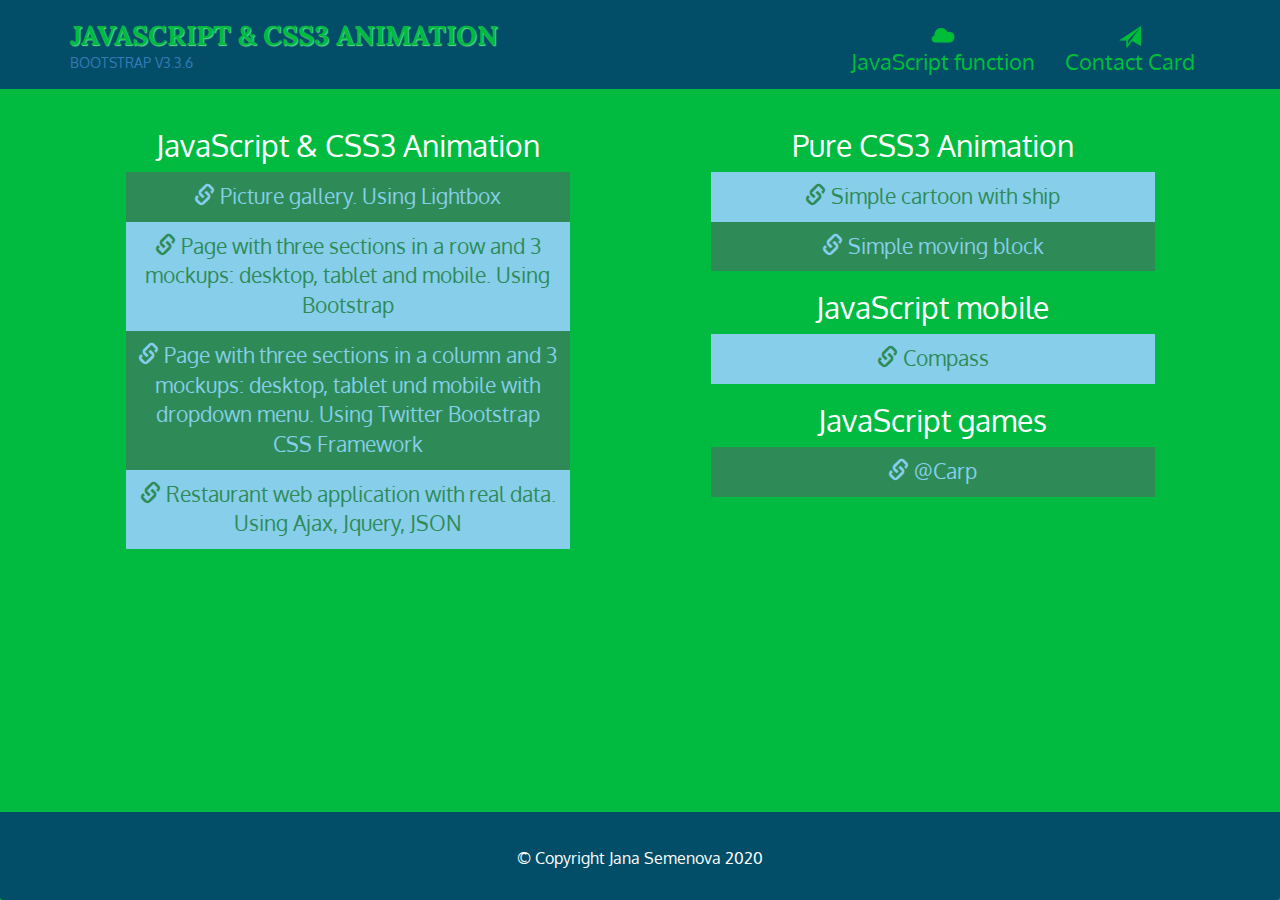
<file: animation_list.html>
<!DOCTYPE html>
<html>
<head>
    <meta charset='utf-8'>
    <meta name="viewport" content="width=device-width, initial-scale=1">
    <meta http-equiv='X-UA-Compatible' content='IE=edge'>
    <title>Jana Semenova animation list</title>
    <link rel="stylesheet" href="css/bootstrap.min.css">
    <link rel="stylesheet" href="css/styles.css">
    <link rel="apple-touch-icon" sizes="180x180" href="apple-touch-icon.png">
    <link rel="icon" type="image/png" sizes="32x32" href="favicon-32x32.png">
    <link rel="icon" type="image/png" sizes="16x16" href="favicon-16x16.png">
    <link rel="manifest" href="site.webmanifest">
    <link href='https://fonts.googleapis.com/css?family=Oxygen:400,300,700' rel='stylesheet' type='text/css'>
    <link href='https://fonts.googleapis.com/css?family=Lora' rel='stylesheet' type='text/css'>
</head>
<body>
<nav id="header-nav" class="navbar navbar-default">
    <div class="container">
      <div class="navbar-header">

        <div class="navbar-brand">
          <h1>Javascript & CSS3 Animation</h1>
          <p>
            <span><a href="http://getbootstrap.com" target="_blank">Bootstrap v3.3.6</a></span>
          </p>
        </div>

        <button type="button" class="navbar-toggle collapsed" data-toggle="collapse" data-target="#collapsable-nav" aria-expanded="false">
          <span class="sr-only">Toggle navigation</span>
          <span class="icon-bar"></span>
          <span class="icon-bar"></span>
          <span class="icon-bar"></span>
        </button>
      </div>
      
      <div id="collapsable-nav" class="collapse navbar-collapse">
        <ul id="nav-list" class="nav navbar-nav navbar-right">
          <li>
            <a href="https://wixhub.github.io/script_list.html">
              <span class="glyphicon glyphicon-cloud"></span><br class="hidden-xs"><span> JavaScript function</span></a>
          </li>
          <li class="hidden-xs">
            <a href="https://wixhub.github.io/">
              <span class="glyphicon glyphicon-send"></span><br class="hidden-xs"><span> Contact Card</span></a>
          </li>
        </ul><!-- #nav-list -->
      </div><!-- .collapse .navbar-collapse -->
    </div><!-- .container -->
  </nav><!-- #header-nav -->
</header>

<div id="contact-btn" class="visible-xs">
  <a class="btn" href="https://wixhub.github.io/">
  <span class="glyphicon glyphicon-send"></span>
  Contact Card
  </a>
</div>

<div id="main-content" class="container">
    <!-- 'text-center' is a Bootstrap class -->
    <div class="row">
        <div class="col-lg-6 col-md-6 col-sm-12 col-xs-12 container text-center">
            <h2 class="text-center">JavaScript & CSS3 Animation</h2>
            <a href="https://wixhub.github.io/javascript_interface/gallery.html" target="_blank"><div class="odd_row"><span class="glyphicon glyphicon-link"></span> Picture gallery. Using Lightbox</div></a>
            <a href="https://wixhub.github.io/fullstack_development/module2-solution/index.html" target="_blank"><div class="even_row"><span class="glyphicon glyphicon-link"></span> Page with three sections in a row and 3 mockups: desktop, tablet and mobile. Using Bootstrap</div></a>
            <a href="https://wixhub.github.io/fullstack_development/module3-solution/index.html" target="_blank"><div class="odd_row"><span class="glyphicon glyphicon-link"></span> Page with three sections in a column and 3 mockups: desktop, tablet und mobile with dropdown menu. Using Twitter Bootstrap CSS Framework</div></a> 
            <a href="https://wixhub.github.io/fullstack_development/module5-solution/index.html" target="_blank"><div class="even_row"><span class="glyphicon glyphicon-link"></span> Restaurant web application with real data. Using Ajax, Jquery, JSON</div></a>
        </div>
        <div class="col-lg-6 col-md-6 col-sm-12 col-xs-12 container text-center">
            <h2 class="text-center">Pure CSS3 Animation</h2>
            <a href="https://wixhub.github.io/interface_development/ship_css/ship.html" target="_blank"><div class="even_row"><span class="glyphicon glyphicon-link"></span> Simple cartoon with ship</div></a>
            <a href="https://wixhub.github.io/interface_development/block_css/block.html" target="_blank"><div class="odd_row"><span class="glyphicon glyphicon-link"></span> Simple moving block</div></a>
            <h2 class="text-center">JavaScript mobile</h2>
            <a href="https://wixhub.github.io/javascript_mobile/compass.html" target="_blank"><div class="even_row"><span class="glyphicon glyphicon-link"></span> Compass</div></a>
            <h2 class="text-center">JavaScript games</h2>
            <a href="https://wixhub.github.io/javascript_games/fish.html" target="_blank"><div class="odd_row"><span class="glyphicon glyphicon-link"></span> @Carp</div></a>
        </div>
    </div>
</div> <!-- End of #main-content -->

<footer class="panel-footer buttom-footer">
    <div class="container">
      <div class="text-center">&copy; Copyright Jana Semenova 2020</div>
    </div>
</footer>

<!-- jQuery (Bootstrap JS plugins depend on it) -->
<script src="js/jquery-2.1.4.min.js"></script>
<script src="js/bootstrap.js"></script>
</body>
</html>
</file>
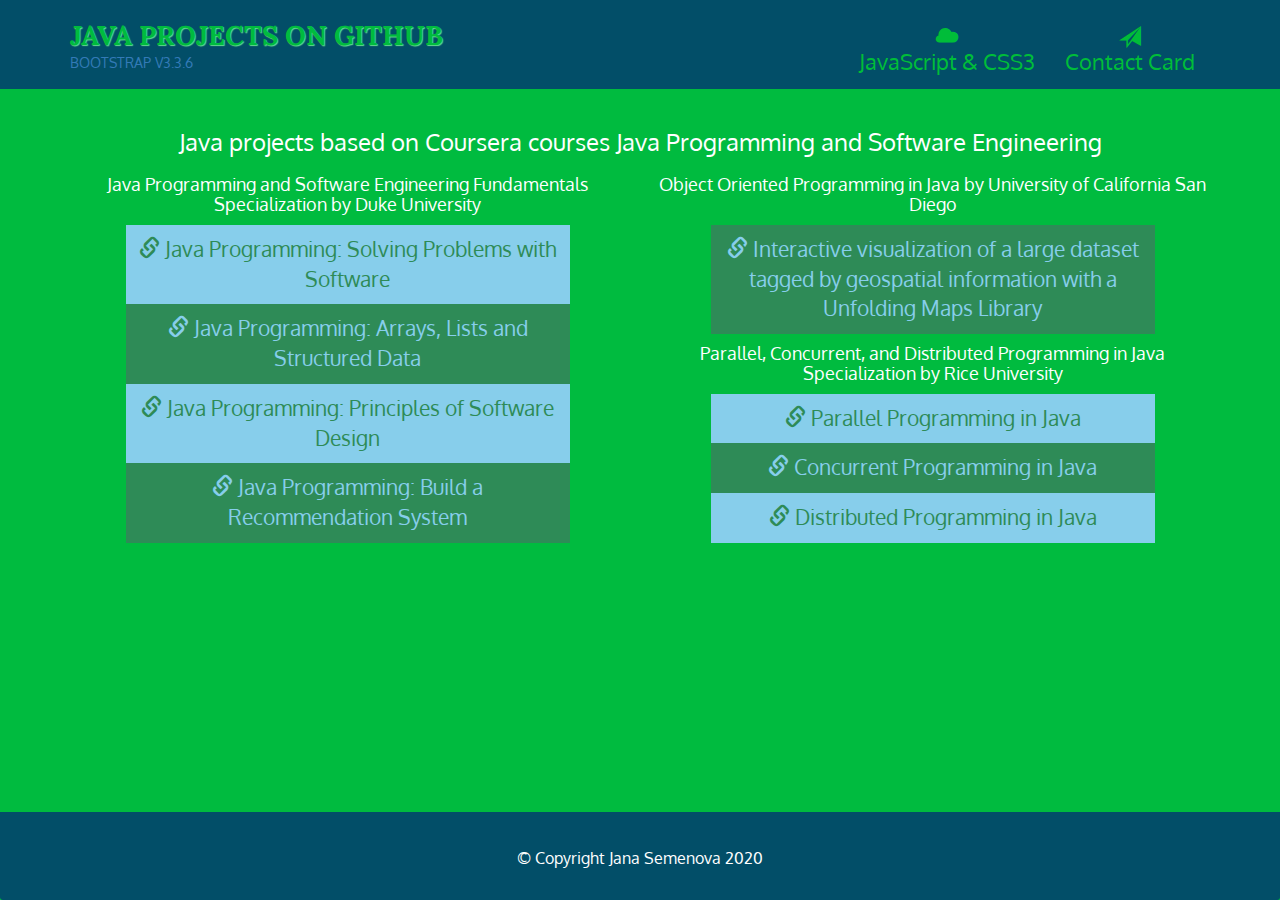
<file: javaproj_list.html>
<!DOCTYPE html>
<html>
<head>
    <meta charset='utf-8'>
    <meta name="viewport" content="width=device-width, initial-scale=1">
    <meta http-equiv='X-UA-Compatible' content='IE=edge'>
    <title>Jana Semenova Java projects</title>
    <link rel="apple-touch-icon" sizes="180x180" href="apple-touch-icon.png">
    <link rel="icon" type="image/png" sizes="32x32" href="favicon-32x32.png">
    <link rel="icon" type="image/png" sizes="16x16" href="favicon-16x16.png">
    <link rel="manifest" href="site.webmanifest">
    <link rel="stylesheet" href="css/bootstrap.min.css">
    <link rel="stylesheet" href="css/styles.css">
    <link href='https://fonts.googleapis.com/css?family=Oxygen:400,300,700' rel='stylesheet' type='text/css'>
    <link href='https://fonts.googleapis.com/css?family=Lora' rel='stylesheet' type='text/css'>
</head>
<body>
    <nav id="header-nav" class="navbar navbar-default">
        <div class="container">
          <div class="navbar-header">
    
            <div class="navbar-brand">
              <h1>Java projects on GitHub</h1>
              <p>
                <span><a href="http://getbootstrap.com" target="_blank">Bootstrap v3.3.6</a></span>
              </p>
            </div>
    
            <button type="button" class="navbar-toggle collapsed" data-toggle="collapse" data-target="#collapsable-nav" aria-expanded="false">
              <span class="sr-only">Toggle navigation</span>
              <span class="icon-bar"></span>
              <span class="icon-bar"></span>
              <span class="icon-bar"></span>
            </button>
          </div>
          
          <div id="collapsable-nav" class="collapse navbar-collapse">
            <ul id="nav-list" class="nav navbar-nav navbar-right">
              <li>
                <a href="https://wixhub.github.io/index.html#JS">
                  <span class="glyphicon glyphicon-cloud"></span><br class="hidden-xs"><span>JavaScript & CSS3</span></a>
              </li>
              <li>
                <a href="https://wixhub.github.io/">
                  <span class="glyphicon glyphicon-send"></span><br class="hidden-xs"><span>Contact Card</span></a>
              </li>
            </ul><!-- #nav-list -->
          </div><!-- .collapse .navbar-collapse -->
        </div><!-- .container -->
      </nav><!-- #header-nav -->
    </header>
    
    <div id="main-content" class="container">
        <!-- 'text-center' is a Bootstrap class -->
        <h3 class="text-center">Java projects based on Coursera courses Java Programming and Software Engineering </h3>
        <div class="row">
            <div class="col-lg-6 col-md-6 col-sm-12 col-xs-12 container text-center">
                <h4>Java Programming and Software Engineering Fundamentals Specialization by Duke University</h4>
                <a href="https://github.com/wixhub/java_programming" target="_blank">
                    <div class="even_row"><span class="glyphicon glyphicon-link"></span> Java Programming: Solving Problems with Software</div>
                </a>
                <a href="https://github.com/wixhub/java_programming" target="_blank">
                    <div class="odd_row"><span class="glyphicon glyphicon-link"></span> Java Programming: Arrays, Lists and Structured Data</div>
                </a>
                <a href="https://github.com/wixhub/java_programming" target="_blank">
                    <div class="even_row"><span class="glyphicon glyphicon-link"></span> Java Programming: Principles of Software Design</div>
                </a>
                <a href="https://github.com/wixhub/java_programming" target="_blank">
                    <div class="odd_row"><span class="glyphicon glyphicon-link"></span> Java Programming: Build a Recommendation System</div>
                </a>
            </div>
            <div class="col-lg-6 col-md-6 col-sm-12 col-xs-12 container text-center">
                <h4>Object Oriented Programming in Java by University of California San Diego</h4>
                <a href="https://github.com/wixhub/java_unfoldingmaps" target="_blank">
                    <div class="odd_row"><span class="glyphicon glyphicon-link"></span> Interactive visualization of a large dataset tagged by geospatial information with a Unfolding Maps Library</div>
                </a>
                <h4>Parallel, Concurrent, and Distributed Programming in Java Specialization by Rice University</h4>
                <a href="https://github.com/wixhub/java_parallel" target="_blank">
                    <div class="even_row"><span class="glyphicon glyphicon-link"></span> Parallel Programming in Java</div>
                </a>
                <a href="https://github.com/wixhub/java_parallel" target="_blank">
                    <div class="odd_row"><span class="glyphicon glyphicon-link"></span> Concurrent Programming in Java</div>
                </a>
                <a href="https://github.com/wixhub/java_parallel" target="_blank">
                    <div class="even_row"><span class="glyphicon glyphicon-link"></span> Distributed Programming in Java</div>
                </a>
            </div>
        </div>
    </div> <!-- End of #main-content -->
    
    <footer class="panel-footer buttom-footer">
        <div class="container">
          <div class="text-center">&copy; Copyright Jana Semenova 2020</div>
        </div>
    </footer>
    
    <!-- jQuery (Bootstrap JS plugins depend on it) -->
    <script src="js/jquery-2.1.4.min.js"></script>
    <script src="js/bootstrap.js"></script>
</body>
</html>
</file>
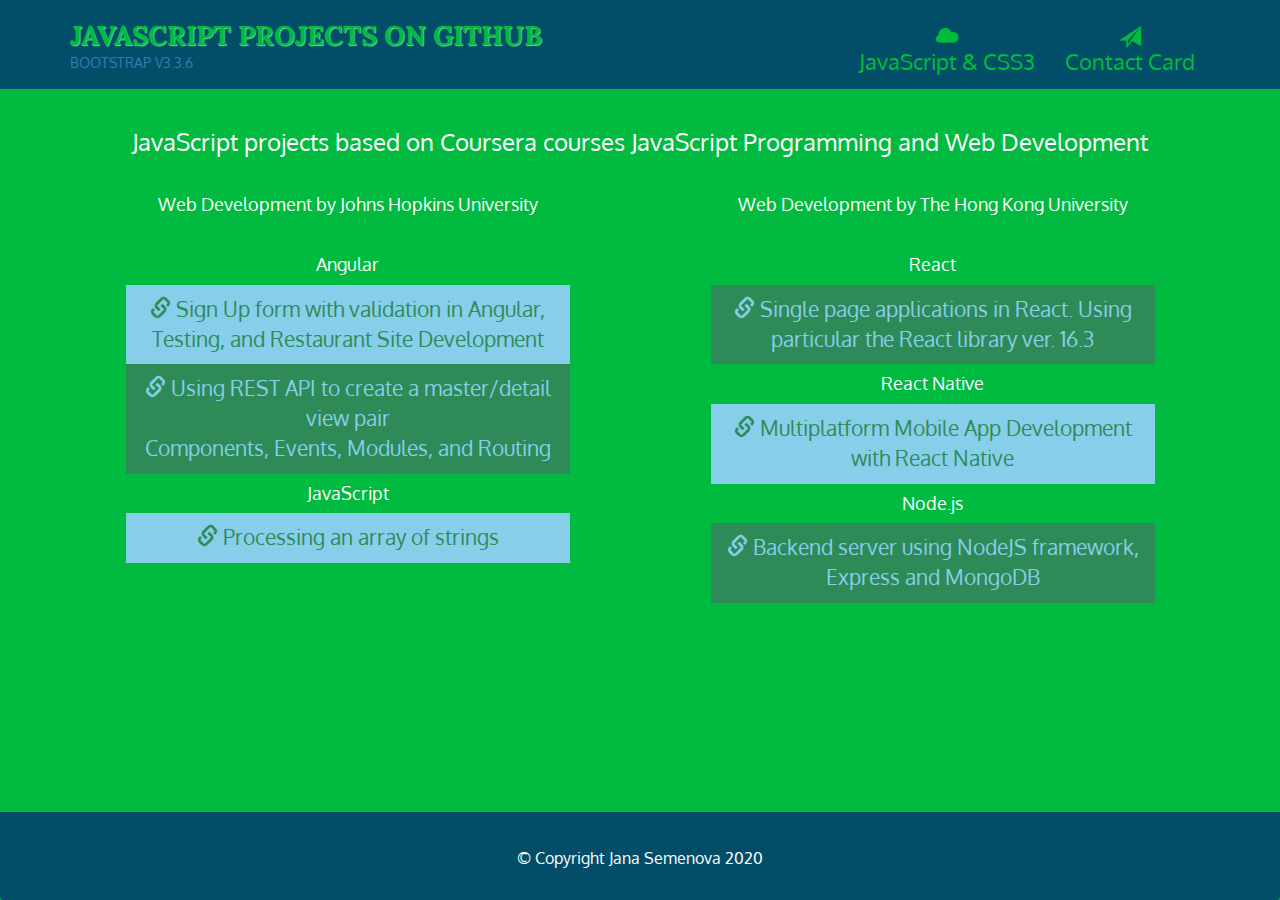
<file: script_list.html>
<!DOCTYPE html>
<html>

<head>
    <meta charset='utf-8'>
    <meta name="viewport" content="width=device-width, initial-scale=1">
    <meta http-equiv='X-UA-Compatible' content='IE=edge'>
    <title>Jana Semenova JavaScript projects</title>
    <link rel="apple-touch-icon" sizes="180x180" href="apple-touch-icon.png">
    <link rel="icon" type="image/png" sizes="32x32" href="favicon-32x32.png">
    <link rel="icon" type="image/png" sizes="16x16" href="favicon-16x16.png">
    <link rel="manifest" href="site.webmanifest">
    <link rel="stylesheet" href="css/bootstrap.min.css">
    <link rel="stylesheet" href="css/styles.css">
    <link href='https://fonts.googleapis.com/css?family=Oxygen:400,300,700' rel='stylesheet' type='text/css'>
    <link href='https://fonts.googleapis.com/css?family=Lora' rel='stylesheet' type='text/css'>
</head>

<body>
    <nav id="header-nav" class="navbar navbar-default">
        <div class="container">
            <div class="navbar-header">

                <div class="navbar-brand">
                    <h1>JavaScript projects on GitHub</h1>
                    <p>
                        <span><a href="http://getbootstrap.com" target="_blank">Bootstrap v3.3.6</a></span>
                    </p>
                </div>

                <button type="button" class="navbar-toggle collapsed" data-toggle="collapse"
                    data-target="#collapsable-nav" aria-expanded="false">
                    <span class="sr-only">Toggle navigation</span>
                    <span class="icon-bar"></span>
                    <span class="icon-bar"></span>
                    <span class="icon-bar"></span>
                </button>
            </div>

            <div id="collapsable-nav" class="collapse navbar-collapse">
                <ul id="nav-list" class="nav navbar-nav navbar-right">
                    <li>
                        <a href="https://wixhub.github.io/index.html#JS">
                            <span class="glyphicon glyphicon-cloud"></span><br class="hidden-xs"><span>JavaScript &
                                CSS3</span></a>
                    </li>
                    <li>
                        <a href="https://wixhub.github.io/">
                            <span class="glyphicon glyphicon-send"></span><br class="hidden-xs"><span>Contact
                                Card</span></a>
                    </li>
                </ul><!-- #nav-list -->
            </div><!-- .collapse .navbar-collapse -->
        </div><!-- .container -->
    </nav><!-- #header-nav -->
    </header>

    <div id="main-content" class="container">
        <!-- 'text-center' is a Bootstrap class -->
        <h3 class="text-center">JavaScript projects based on Coursera courses JavaScript Programming and Web Development
        </h3>
        <div style="height: 20px;"></div>
        <div class="row">
            <div class="col-lg-6 col-md-6 col-sm-12 col-xs-12 container text-center">
                <h4>Web Development by Johns Hopkins University</h4>
                <div style="height: 20px;"></div>
                <h4>Angular</h4>
                <a href="https://wixhub.github.io/fullstack_development/AngularJS/Module5/index.html" target="_blank">
                    <div class="even_row"><span class="glyphicon glyphicon-link"></span> Sign Up form with validation in Angular, Testing, and
                        Restaurant Site Development</div>
                </a>
                <a href="https://wixhub.github.io/fullstack_development/AngularJS/Module4/index.html" target="_blank">
                    <div class="odd_row"><span class="glyphicon glyphicon-link"></span> Using REST API to create a master/detail view pair<br> Components, Events, Modules, and
                        Routing</div>
                </a>
                <h4>JavaScript</h4>
                <a href="https://wixhub.github.io/fullstack_development/module4-solution/index.html" target="_blank">
                    <div class="even_row"><span class="glyphicon glyphicon-link"></span> Processing an array of strings
                    </div>
                </a>
            </div>
            <div class="col-lg-6 col-md-6 col-sm-12 col-xs-12 container text-center">
                <h4>Web Development by The Hong Kong University</h4>
                <div style="height: 20px;"></div>
                <h4>React</h4>
                <a href="https://wixhub.github.io/full-stack-react/react/index.html" target="_blank">
                    <div class="odd_row"><span class="glyphicon glyphicon-link"></span> Single page applications in React. Using particular the React library ver. 16.3</div>
                </a>
                <h4>React Native</h4>
                <a href="https://wixhub.github.io/full-stack-react/react-native/index.html" target="_blank">
                    <div class="even_row"><span class="glyphicon glyphicon-link"></span>  Multiplatform Mobile App Development with React Native
                    </div>
                </a>
                <h4>Node.js</h4>
                <a href="https://wixhub.github.io/full-stack-react/nodejs/index.html" target="_blank">
                    <div class="odd_row"><span class="glyphicon glyphicon-link"></span> Backend server using NodeJS framework, Express and MongoDB
                    </div>
                </a>
            </div>
        </div>
    </div> <!-- End of #main-content -->

    <footer class="panel-footer buttom-footer">
        <div class="container">
            <div class="text-center">&copy; Copyright Jana Semenova 2020</div>
        </div>
    </footer>

    <!-- jQuery (Bootstrap JS plugins depend on it) -->
    <script src="js/jquery-2.1.4.min.js"></script>
    <script src="js/bootstrap.js"></script>
</body>

</html>
</file>
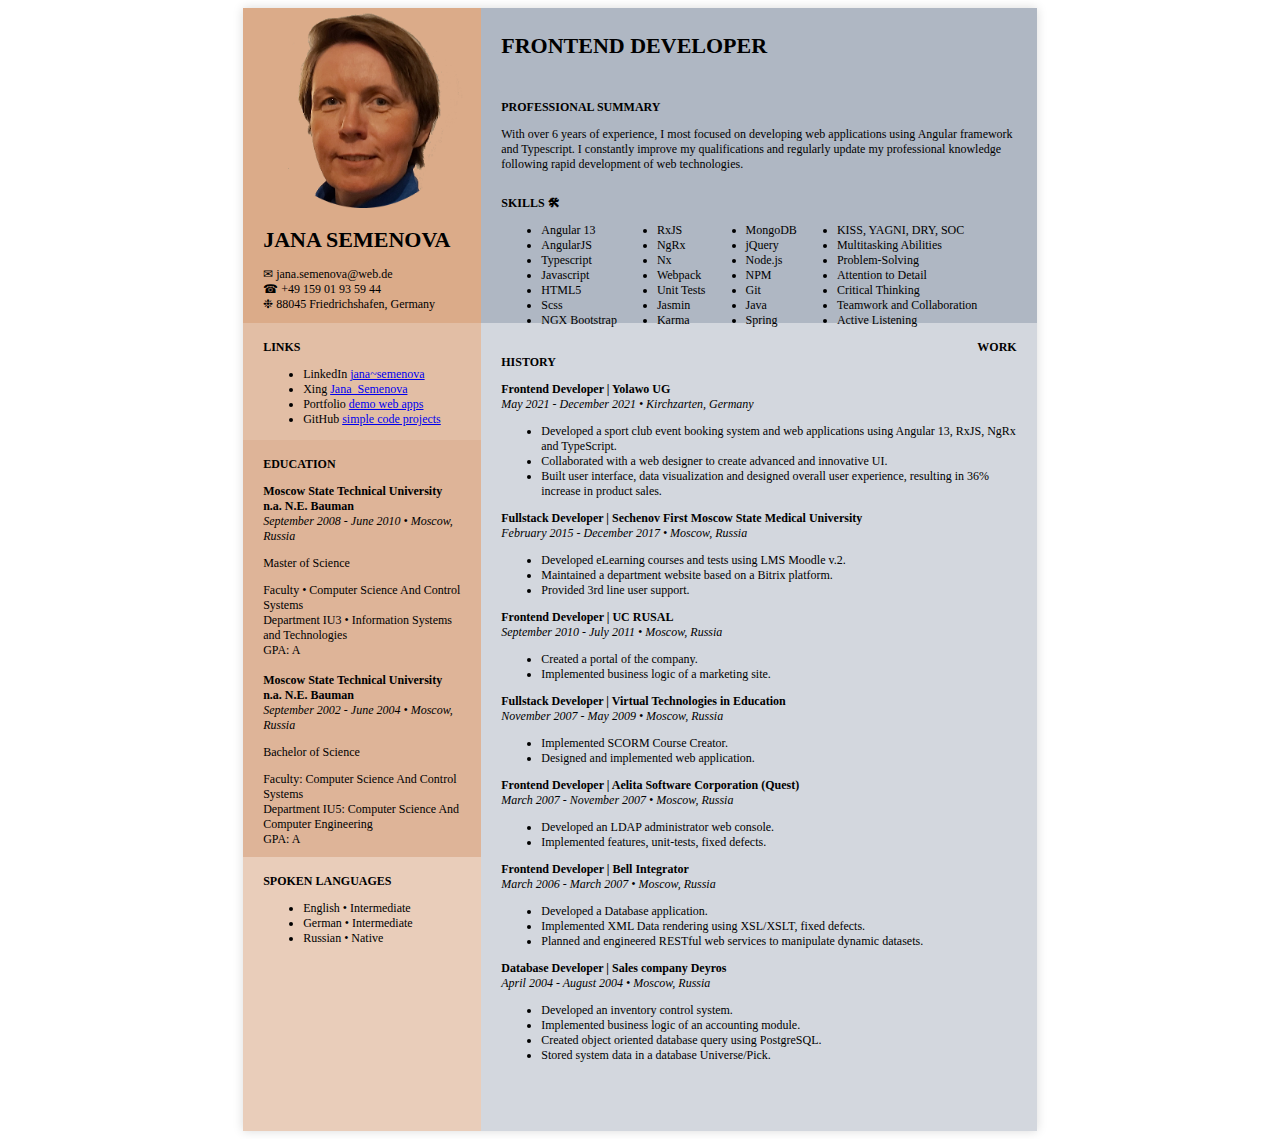
<file: personal/cv.html>
<!DOCTYPE html>
<html>
  <head>
    <meta charset="utf-8" />

    <title>Jana Semenova CV</title>
    <link
      href="https://fonts.googleapis.com/css?family=Open+Sans+Condensed:300|Sonsie+One"
      rel="stylesheet"
      type="text/css"
    />
    <link rel="stylesheet" href="style.css" />
  </head>

  <body>
    <div class="main-box">
      <div class="vertical-1">
        <div class="heading top">
          <img
            src="jana_semenova.png"
            alt="Jana Semenova"
            width="200"
            height="200"
          />
          <h1 class="section-name">Jana Semenova</h1>
          <span>&#9993; jana.semenova@web.de</span><br />
          <span>&#9742; +49 159 01 93 59 44</span><br />
          <span>&#10057; 88045 Friedrichshafen, Germany</span>
        </div>
        <div class="links">
          <h3 class="section-title">Links</h3>
          <ul>
            <li>
              LinkedIn
              <a href="https://www.linkedin.com/in/jana~semenova"
                >jana~semenova</a
              >
            </li>
            <li>
              Xing
              <a
                href="https://www.xing.com/profile/Jana_Semenova3/portfolio"
                target="_blank"
                >Jana_Semenova</a
              >
            </li>
            <li>
              Portfolio
              <a href="https://portefeuille.bitbucket.io/" target="_blank"
                >demo web apps</a
              >
            </li>
            <li>
              GitHub
              <a href="https://github.com/wixhub" target="_blank"
                >simple code projects</a
              >
            </li>
          </ul>
        </div>
        <div class="education">
          <h3 class="section-title">Education</h3>
          <span><b>Moscow State Technical University n.a. N.E. Bauman</b></span
          ><br />
          <span class="kursive"
            >September 2008 - June 2010 &bull; Moscow, Russia</span
          >
          <p>Master of Science</p>
          <span>Faculty &bull; Computer Science And Control Systems</span><br />
          <span>Department IU3 &bull; Information Systems and Technologies</span
          ><br />
          <span>GPA: A</span><br /><br />
          <span><b>Moscow State Technical University n.a. N.E. Bauman</b></span
          ><br />
          <span class="kursive"
            >September 2002 - June 2004 &bull; Moscow, Russia</span
          >
          <p>Bachelor of Science</p>
          <span>Faculty: Computer Science And Control Systems</span><br />
          <span>Department IU5: Computer Science And Computer Engineering</span
          ><br />
          <span>GPA: A</span>
        </div>
        <div class="languages">
          <h3 class="section-title">Spoken languages</h3>
          <ul>
            <li>English &bull; Intermediate</li>
            <li>German &bull; Intermediate</li>
            <li>Russian &bull; Native</li>
          </ul>
        </div>
      </div>
      <div class="vertical-2">
        <div class="professional top">
          <h1 class="section-name">Frontend Developer</h1>
          <br />
          <h3 class="section-title">Professional Summary</h3>
          <p>
            With over 6 years of experience, I most focused on developing web
            applications using Angular framework and Typescript. I constantly
            improve my qualifications and regularly update my professional
            knowledge following rapid development of web technologies.
          </p>
          <div class="column">
            <h3 class="section-title">Skills &#128736;</h3>
            <ul>
              <li>Angular 13</li>
              <li>AngularJS</li>
              <li>Typescript</li>
              <li>Javascript</li>
              <li>HTML5</li>
              <li>Scss</li>
              <li>NGX Bootstrap</li>
            </ul>
          </div>
          <div class="column">
            <h3 class="section-title">&nbsp;</h3>
            <ul>
              <li>RxJS</li>
              <li>NgRx</li>
              <li>Nx</li>
              <li>Webpack</li>
              <li>Unit Tests</li>
              <li>Jasmin</li>
              <li>Karma</li>
            </ul>
          </div>
          <div class="column">
            <h3 class="section-title">&nbsp;</h3>
            <ul>
              <li>MongoDB</li>
              <li>jQuery</li>
              <li>Node.js</li>
              <li>NPM</li>
              <li>Git</li>
              <li>Java</li>
              <li>Spring</li>
            </ul>
          </div>
          <div class="column">
            <h3 class="section-title">&nbsp;</h3>
            <ul>
              <li>KISS, YAGNI, DRY, SOC</li>
              <li>Multitasking Abilities</li>
              <li>Problem-Solving</li>
              <li>Attention to Detail</li>
              <li>Critical Thinking</li>
              <li>Teamwork and Collaboration</li>
              <li>Active Listening</li>
            </ul>
          </div>
        </div>
        <div class="work">
          <h3 class="section-title">Work history</h3>
          <span><b>Frontend Developer | Yolawo UG</b></span
          ><br />
          <span class="kursive"
            >May 2021 - December 2021 &bull; Kirchzarten, Germany</span
          >
          <ul>
            <li>
              Developed a sport club event booking system and web applications
              using Angular 13, RxJS, NgRx and TypeScript.
            </li>
            <li>
              Collaborated with a web designer to create advanced and innovative
              UI.
            </li>
            <li>
              Built user interface, data visualization and designed overall user
              experience, resulting in 36% increase in product sales.
            </li>
          </ul>
          <span
            ><b>
              Fullstack Developer | Sechenov First Moscow State Medical
              University</b
            ></span
          ><br />
          <span class="kursive"
            >February 2015 - December 2017 &bull; Moscow, Russia</span
          >

          <ul>
            <li>Developed eLearning courses and tests using LMS Moodle v.2.</li>
            <li>Maintained a department website based on a Bitrix platform.</li>
            <li>Provided 3rd line user support.</li>
          </ul>

          <span><b>Frontend Developer | UC RUSAL</b></span
          ><br />
          <span class="kursive"
            >September 2010 - July 2011 &bull; Moscow, Russia</span
          >

          <ul>
            <li>Created a portal of the company.</li>
            <li>Implemented business logic of a marketing site.</li>
          </ul>

          <span
            ><b
              >Fullstack Developer | Virtual Technologies in Education</b
            ></span
          ><br />
          <span class="kursive"
            >November 2007 - May 2009 &bull; Moscow, Russia</span
          >

          <ul>
            <li>Implemented SCORM Course Creator.</li>
            <li>Designed and implemented web application.</li>
          </ul>

          <span
            ><b
              >Frontend Developer | Aelita Software Corporation (Quest)</b
            ></span
          ><br />
          <span class="kursive"
            >March 2007 - November 2007 &bull; Moscow, Russia</span
          >

          <ul>
            <li>Developed an LDAP administrator web console.</li>
            <li>Implemented features, unit-tests, fixed defects.</li>
          </ul>

          <span><b>Frontend Developer | Bell Integrator</b></span
          ><br />
          <span class="kursive"
            >March 2006 - March 2007 &bull; Moscow, Russia</span
          >

          <ul>
            <li>Developed a Database application.</li>
            <li>
              Implemented XML Data rendering using XSL/XSLT, fixed defects.
            </li>
            <li>
              Planned and engineered RESTful web services to manipulate dynamic
              datasets.
            </li>
          </ul>

          <span><b>Database Developer | Sales company Deyros</b></span
          ><br />
          <span class="kursive"
            >April 2004 - August 2004 &bull; Moscow, Russia</span
          >

          <ul>
            <li>Developed an inventory control system.</li>
            <li>Implemented business logic of an accounting module.</li>
            <li>Created object oriented database query using PostgreSQL.</li>
            <li>Stored system data in a database Universe/Pick.</li>
          </ul>
        </div>
      </div>
    </div>
  </body>
</html>
</file>
<file: css/styles.css>
/* GLOBAL STYLES */

* {
  box-sizing: border-box;
}

html, body {
  font-size: 100%;
  height: 100%;
  background-color: #00BB3F;
  color: #fff;
  font-family: 'Oxygen', sans-serif;
}

/*

Links can be styled differently depending on what state they are in.

The four links states are:

a:link - a normal, unvisited link
a:visited - a link the user has visited
a:hover - a link when the user mouses over it
a:active - a link the moment it is clicked 

*/
a,  a:link, a:visited, a:hover, a:active {
  text-decoration: none;
}
a:hover { text-decoration: none; }

/** HEADER **/

#header-nav {
  background-color: #024E68;
  border-radius: 0;
  border: 0;
}

.navbar-brand {
  padding-top: 25px;
}

.navbar-brand h1 {
  /* heder */
  font-family: 'Lora', serif;
  color: #00BB3F;
  font-size: 1.5em;
  text-transform: uppercase;
  font-weight: bold;
  text-shadow: 1px 1px 1px #63DD8D;
  margin-top: 0;
  margin-bottom: 0;
  line-height: .75;
}

.navbar-brand a:hover, .navbar-brand a:focus {
  text-decoration: none;
}

.navbar-brand p {
  color: #E7E7E7;
  text-transform: uppercase;
  font-size: .8em;
  margin-top: 5px;
}

.navbar-brand p span {
  vertical-align: middle;
}

#nav-list {
  margin-top: 10px;
}

#nav-list a {
  color: #00BD39;
  text-align: center;
}

#nav-list a:hover {
  background: #E7E7E7;
}

#nav-list a span {
  font-size: 1.4em;
}

#contact {
  margin: 0px;
  padding: 15px;
}

#contact a {
  text-align: right;
  padding-bottom: 0;
}

#contact div {
  color: #00BD39;
  text-align: right;
}

.navbar-header button.navbar-toggle, .navbar-header .icon-bar {
  border: 1px solid #238C47;
}

.navbar-header button.navbar-toggle {
  clear: both;
  margin-top: -30px;
}

/* END HEADER */

/* FOOTER */

.panel-footer {
  width: 100%;
  margin-top: 30px;
  padding: 35px 0px 0px 0px;
  padding-bottom: 30px;
  background-color: #024E68;
  border-top: 0;
  bottom: 0;
}

.panel-footer div.row {
  margin-bottom: 35px;
}

#other {
  line-height: 2;
}

#other>span {
  font-size: 1.3em;
}

/* END FOOTER */

/* Animation list page */

.odd_row, .even_row {
  width: 80%;
  margin-left: auto;
  margin-right: auto;
  padding: 10px 10px 10px 10px;
  font-size: 1.3em;
}

.odd_row {
  background-color: seagreen;
}

.odd_row, .odd_row a {
  color: skyblue;
}

.even_row {
  background-color: skyblue;
}

.even_row, .even_row a {
  color: seagreen;
}

/* END Animation list page */

/* CV & LL PAGE */

.container .jumbotron {
  padding-top: 5px;
  padding-bottom: 5px;
  padding-right: 0px;
  padding-left: 0px;
  margin-bottom: 5px;
  color: inherit;
  background-color: hsl(140, 72%, 34%);
  box-shadow: 0 0 50px #007920;
  border: 2px solid #007920;
}

.profil {
  background-color: #007929;
  border-radius: 6px;
  margin-bottom: 15px;
}

.profil div {
  margin-top: 10px;
}

.profil h3 {
  margin-top: 0px;
}

.profil a {
  color: #00BB3F;
  text-decoration: none;
  font-size: 1em;
}

.position {
  font-weight: bold;
  color: #024E68;
}

/* END CV & LL PAGE */

/* 404 Page, Liste */

section .page404, .single {
  border-radius: 1em;
  padding: 1em;
  position: absolute;
  top: 50%;
  left: 50%;
  margin-right: -50%;
  transform: translate(-50%, -50%);
}

.single h3 {
  padding: 30px;
}

.page404, .single {
  padding: 20px;
  font-size: 1.5em;
  text-align: center;
}

.page404 p {
  padding: 20px;
}

.page404 p a, .single p a {
  color: gold;
  text-decoration: none;
}

/* END 404 Page, Liste */

/********** Large devices only **********/

@media (min-width: 1200px) {
  .buttom-footer {
    width: 100%;
    position: absolute;
    bottom: 0;
  }
}

/********** Medium devices only **********/

@media (min-width: 992px) and (max-width: 1199px) {
  .buttom-footer {
    width: 100%;
    position: absolute;
    bottom: 0;
  }
}

/********** Small devices only **********/

@media (min-width: 768px) and (max-width: 991px) {
  /* Page */
  .container .jumbotron {
    height: 32px;
  }
  .picture-holder {
    height: 400px;
  }
  /* End Page */
}

/********** Extra small devices only **********/

@media (max-width: 767px) {
  .picture-holder {
    height: 400px;
  }
  /* Header */
  .navbar-brand {
    padding-top: 10px;
    height: 80px;
  }
  .navbar-brand h1 {
    /* Name */
    padding-top: 10px;
    font-size: 5vw;
    /* 1vw = 1% of viewport width */
  }
  .navbar-brand p {
    /* Text type */
    font-size: .6em;
    margin-top: 12px;
  }
  .profil {
    margin-top: 30px;
    margin-right: 0px;
    margin-left: 0px;
  }
  #collapsable-nav a {
    /* Collapsed nav menu text */
    font-size: 1.2em;
  }
  #collapsable-nav a span {
    /* Collapsed nav menu glyph */
    font-size: 1em;
    margin-right: 5px;
  }
  #contact-btn>a {
    font-size: 1.5em;
    display: block;
    margin: 0 20px;
    padding: 10px;
    background-color: #024E68;
    color: #00BB3F;
  }
  #xs-contact {
    margin-top: 5px;
    font-size: .7em;
    letter-spacing: .1em;
    text-transform: uppercase;
  }
  /* End Header */
  /* Footer */
  .panel-footer section {
    margin-bottom: 30px;
    text-align: center;
  }
  .panel-footer section:nth-child(3) {
    margin-bottom: 0;
    /* margin already exists on the whole row */
  }
  .panel-footer section hr {
    width: 50%;
  }
  /* End Footer */
  /* Page */
  .container .jumbotron {
    margin-top: 30px;
    padding: 0;
  }
  /* END Page */
}

/********** Super extra small devices Only (e.g., iPhone 4) **********/

@media (max-width: 479px) {
  /* Header */
  .navbar-brand h1 {
    /* Name */
    padding-top: 5px;
    font-size: 6vw;
  }
  /* End Header */
  /* Page */
  .col-xxs-12 {
    position: relative;
    min-height: 1px;
    padding-right: 15px;
    padding-left: 15px;
    float: left;
    width: 100%;
  }
  /* END Page */
}
</file>
<file: personal/style.css>
* {
  font-family: Trebuchet MS;
  font-size: 12px;
}

.main-box {
  width: 21cm;
  height: 29.7cm;
  box-shadow: 0 0 10px rgba(0, 0, 0, 0.15);
  margin: auto;
}

.vertical-1,
.vertical-2,
.column {
  float: left;
}

.vertical-1 {
  width: 30%;
  height: 100%;
  background-color: rgba(212, 156, 117, 0.5);
}

.vertical-2 {
  width: 70%;
  height: 100%;
  background-color: rgba(33, 56, 92, 0.2);
}

.section-name {
  text-transform: uppercase;
  font-size: 22px;
}

.section-title {
  text-transform: uppercase;
}

.kursive {
  font-style: italic;
}

.top {
  height: 300px;
}

.heading {
  padding: 0 20px 15px 20px;
  background-color: rgba(212, 156, 117, 0.7);
}

.links {
  padding: 5px 20px 1px 20px;
  background-color: rgba(212, 156, 117, 0.3);
}

.education {
  padding: 5px 20px 10px 20px;
  background-color: rgba(212, 156, 117, 0.5);
}

.languages {
  padding: 5px 20px 1px 20px;
}

.professional {
  padding: 10px 20px 5px 20px;
  background-color: rgba(33, 56, 92, 0.2);
}

.work {
  padding: 5px 20px 1px 20px;
}
</file>
